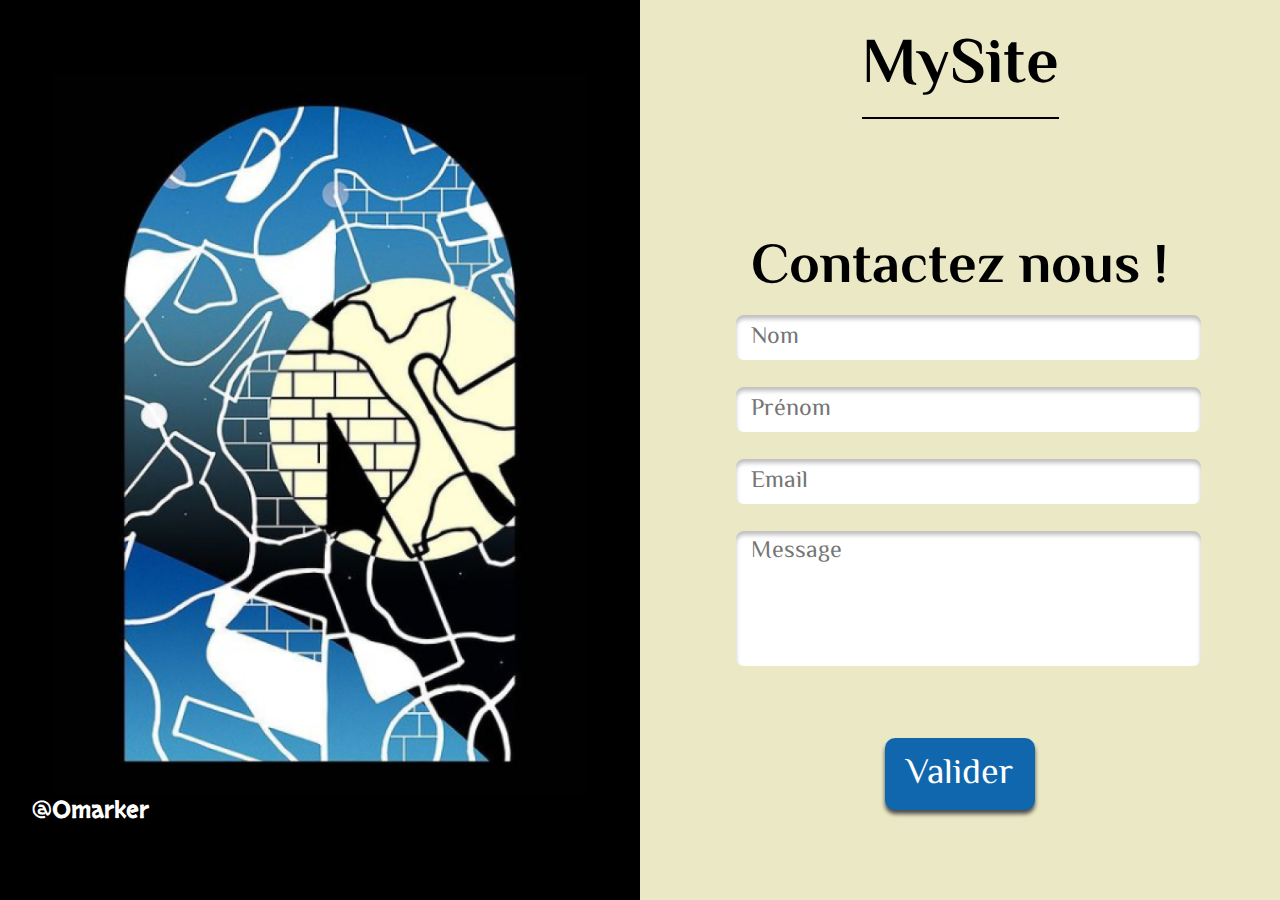
<file: index.html>
<!DOCTYPE html>
<html lang="fr">
<head>
    <meta charset="UTF-8">
    <meta http-equiv="X-UA-Compatible" content="IE=edge">
    <link rel="stylesheet" href="css/style.css">
    <link rel="shortcut icon" href="assets/media/favicon.ico" type="image/x-icon">
    <link href="https://fonts.googleapis.com/css2?family=El+Messiri:wght@400;700&family=Skranji:wght@400;700&display=swap" rel="stylesheet">
    <meta name="viewport" content="width=device-width, initial-scale=1.0">
    <title>Contact</title>
    <meta name="description" content="Formulaire de contact | 1er formulaire avec php | aled">
</head>
<body>
    <header>
        <h1>MySite</h1>
    </header>
    <main>
        <form method="post">
            <h2>Contactez nous !</h2>
            <div class="boxNom">
                <input placeholder="Nom" name="nom" type="text" id="inputNom" pattern="[a-zA-ZáàâäãåçéèêëíìîïñóòôöõúùûüýÿæœÁÀÂÄÃÅÇÉÈÊËÍÌÎÏÑÓÒÔÖÕÚÙÛÜÝŸÆŒ'-]+$" required>
                <p class="nomError txtError">Nom non-valide</p> 
            </div>
            <div class="boxPrenom">
                <input placeholder="Prénom" name="prenom" type="text" id="inputPrenom" pattern="[a-zA-ZáàâäãåçéèêëíìîïñóòôöõúùûüýÿæœÁÀÂÄÃÅÇÉÈÊËÍÌÎÏÑÓÒÔÖÕÚÙÛÜÝŸÆŒ'-]+$" required>
                <p class="prenomError txtError">Prénom non-valide</p> 
            </div>
            <div class="boxEmail">
                <input placeholder="Email" name="email" type="email" id="inputEmail" pattern="[a-z0-9._-]+@[a-zA-Z0-9.-]+\.[a-z]{2,6}$" required>
                <p class="emailError txtError">Email non-valide</p>
            </div>
            
            <textarea placeholder="Message" name="message" id="inputMsg" required></textarea>
            <p class="txtValider"></p>
            <input type="submit" class="btnValider" value="Valider">
        </form>
    </main>
    
    <aside>
        <img src="assets/media/omarker_crop.png" alt="image de omarker" class="imgCrop">
        <img src="assets/media/omarker.png" alt="image de omarker" class="imgFull">
        <div>
            <a href="https://www.instagram.com/julien.omarker/" target="_blank">@Omarker</a>
        </div>     
    </aside>
    <script src="script.js"></script>    
</body>
</html>
</file>
<file: css/style.css>
html, body {
  width: 100%;
  height: 100%;
  margin: 0px;
  padding: 0px;
  overflow-x: hidden;
}

body {
  display: grid;
  grid-template-columns: 50vw 50vw;
  grid-template-rows: 15vh 85vh;
  font-family: "El Messiri", sans-serif;
}
body p, body h1, body h2 {
  margin: 0;
  padding: 0;
}

/* Formulaire */
header {
  grid-area: 1/2/2/3;
  width: 100%;
  height: 100%;
  display: flex;
  align-items: center;
  justify-content: center;
  font-size: 32px;
  background: #ebe9c5;
}
header h1 {
  border-bottom: 2px solid black;
  margin: 0 30px;
}

main {
  grid-area: 2/2/3/3;
  display: flex;
  align-items: center;
  justify-content: center;
  background: #ebe9c5;
}
main .txtError, main .txtValider {
  visibility: hidden;
}
main form {
  display: grid;
  grid-template-columns: repeat(3, 1fr);
  grid-template-rows: 10vh repeat(3, 8vh) 15vh repeat(2, 8vh);
  width: 70%;
}
main form h2 {
  grid-area: 1/1/2/4;
  text-align: center;
  font-size: 3.5rem;
}
main form div input[type=text] {
  width: 100%;
  height: 60%;
  font-family: "El Messiri", sans-serif;
  border: none;
  box-shadow: inset 0px 4px 4px rgba(0, 0, 0, 0.25);
  border-radius: 8px;
  font-size: 1.5rem;
  padding-left: 15px;
}
main form div input[type=text]::-moz-placeholder {
  font-size: 1.5rem;
}
main form div input[type=text]:-ms-input-placeholder {
  font-size: 1.5rem;
}
main form div input[type=text]::placeholder {
  font-size: 1.5rem;
}
main form div input[type=text]:focus::-moz-placeholder {
  -moz-transition: 0.5s ease-in;
  transition: 0.5s ease-in;
  color: transparent;
}
main form div input[type=text]:focus:-ms-input-placeholder {
  -ms-transition: 0.5s ease-in;
  transition: 0.5s ease-in;
  color: transparent;
}
main form div input[type=text]:focus::placeholder {
  transition: 0.5s ease-in;
  color: transparent;
}
main form div input[type=email] {
  width: 100%;
  height: 60%;
  font-family: "El Messiri", sans-serif;
  border: none;
  box-shadow: inset 0px 4px 4px rgba(0, 0, 0, 0.25);
  border-radius: 8px;
  font-size: 1.5rem;
  padding-left: 15px;
}
main form div input[type=email]::-moz-placeholder {
  font-size: 1.5rem;
}
main form div input[type=email]:-ms-input-placeholder {
  font-size: 1.5rem;
}
main form div input[type=email]::placeholder {
  font-size: 1.5rem;
}
main form div input[type=email]:focus::-moz-placeholder {
  -moz-transition: 0.5s ease-in;
  transition: 0.5s ease-in;
  color: transparent;
}
main form div input[type=email]:focus:-ms-input-placeholder {
  -ms-transition: 0.5s ease-in;
  transition: 0.5s ease-in;
  color: transparent;
}
main form div input[type=email]:focus::placeholder {
  transition: 0.5s ease-in;
  color: transparent;
}
main form div .txtError {
  font-size: 1.13rem;
  color: #C11414;
}
main form .boxNom {
  grid-area: 2/1/3/4;
}
main form .boxPrenom {
  grid-area: 3/1/4/4;
}
main form .boxEmail {
  grid-area: 4/1/5/4;
}
main form textarea {
  grid-area: 5/1/6/4;
  resize: none;
  width: 100%;
  border: none;
  box-shadow: inset 0px 4px 4px rgba(0, 0, 0, 0.25);
  border-radius: 8px;
  font-size: 1.5rem;
  padding-left: 15px;
  font-family: "El Messiri", sans-serif;
}
main form textarea:focus::-moz-placeholder {
  -moz-transition: 0.5s ease-in;
  transition: 0.5s ease-in;
  color: transparent;
}
main form textarea:focus:-ms-input-placeholder {
  -ms-transition: 0.5s ease-in;
  transition: 0.5s ease-in;
  color: transparent;
}
main form textarea:focus::placeholder {
  transition: 0.5s ease-in;
  color: transparent;
}
main form .txtValider {
  grid-area: 6/2/7/3;
  text-align: center;
  font-size: 1.5rem;
}
main form input[type=submit] {
  grid-area: 7/2/8/3;
  cursor: pointer;
  border: none;
  border-radius: 10px;
  font-family: "El Messiri", sans-serif;
  font-size: 2.25rem;
  background-color: #1067AE;
  color: #FFFFFF;
  box-shadow: 0px 4px 4px #4b4b4b;
}
main form input[type=submit]:active {
  box-shadow: inset 4px 4px 4px #4b4b4b;
}

/* Image de gauche + lien artiste */
aside {
  grid-area: 1/1/3/2;
  display: flex;
  justify-content: center;
  flex-direction: column;
  align-items: center;
  background-color: #000000;
  color: #FFFFFF;
  font-family: "Skranji", sans-serif;
}
aside .imgFull {
  max-height: 80%;
  max-width: 100%;
}
aside .imgCrop {
  display: none;
}
aside div {
  width: 90%;
}
aside div a[href] {
  text-align: left;
  text-decoration: none;
  color: #FFFFFF;
  font-size: 1.5rem;
}
aside div a[href]:hover {
  text-decoration: underline;
  color: #1067AE;
}

@media screen and (max-width: 780px) and (min-width: 425px) {
  body {
    grid-template-columns: 100vw;
    grid-template-rows: 12vh 28vh 60vh;
  }
  body header {
    grid-area: 1/1/2/2;
  }
  body header h1 {
    font-size: 60px;
    border: hidden;
  }
  body aside {
    grid-area: 2/1/3/2;
    display: grid;
    grid-template-columns: 20vw 1fr 2fr 1fr 20vw;
    grid-template-rows: 1fr 1fr;
  }
  body aside .imgFull {
    display: none;
  }
  body aside .imgCrop {
    display: block;
    grid-area: 1/3/3/4;
    max-width: 100%;
  }
  body aside div {
    grid-area: 1/1/2/2;
  }
  body main {
    grid-area: 3/1/4/2;
  }
  body main form {
    grid-template-rows: 8vh repeat(3, 8vh) 12vh repeat(2, 5vh);
  }
  body main form h2 {
    font-size: 35px;
  }
  body main form input[type=submit] {
    font-size: 30px;
  }
}
@media screen and (max-width: 425px) {
  body {
    grid-template-columns: 100%;
    grid-template-rows: 10vh 30vh 60vh;
  }
  body header {
    grid-area: 1/1/2/2;
  }
  body header h1 {
    border: hidden;
    font-size: 40px;
  }
  body aside {
    grid-area: 2/1/3/2;
    display: grid;
    grid-template-columns: 20vw 1fr 60vw 1fr 20vw;
    grid-template-rows: 1fr 1fr;
    font-size: 0.2rem;
  }
  body aside .imgFull {
    display: none;
  }
  body aside .imgCrop {
    display: block;
    grid-area: 1/3/3/4;
    max-width: 100%;
    max-height: 95%;
  }
  body aside div {
    grid-area: 1/1/2/2;
    height: 80%;
  }
  body aside div a[href] {
    font-size: 15px;
    margin-left: 10px;
  }
  body main {
    grid-area: 3/1/4/2;
  }
  body main h2 {
    font-size: 35px;
    margin: 1.5px;
  }
  body main form {
    grid-template-rows: 5vh repeat(3, 8vh) 12vh repeat(2, 5vh);
  }
  body main form h2 {
    font-size: 2em;
  }
  body main form input[type=submit] {
    font-size: 25px;
  }
}/*# sourceMappingURL=style.css.map */
</file>
